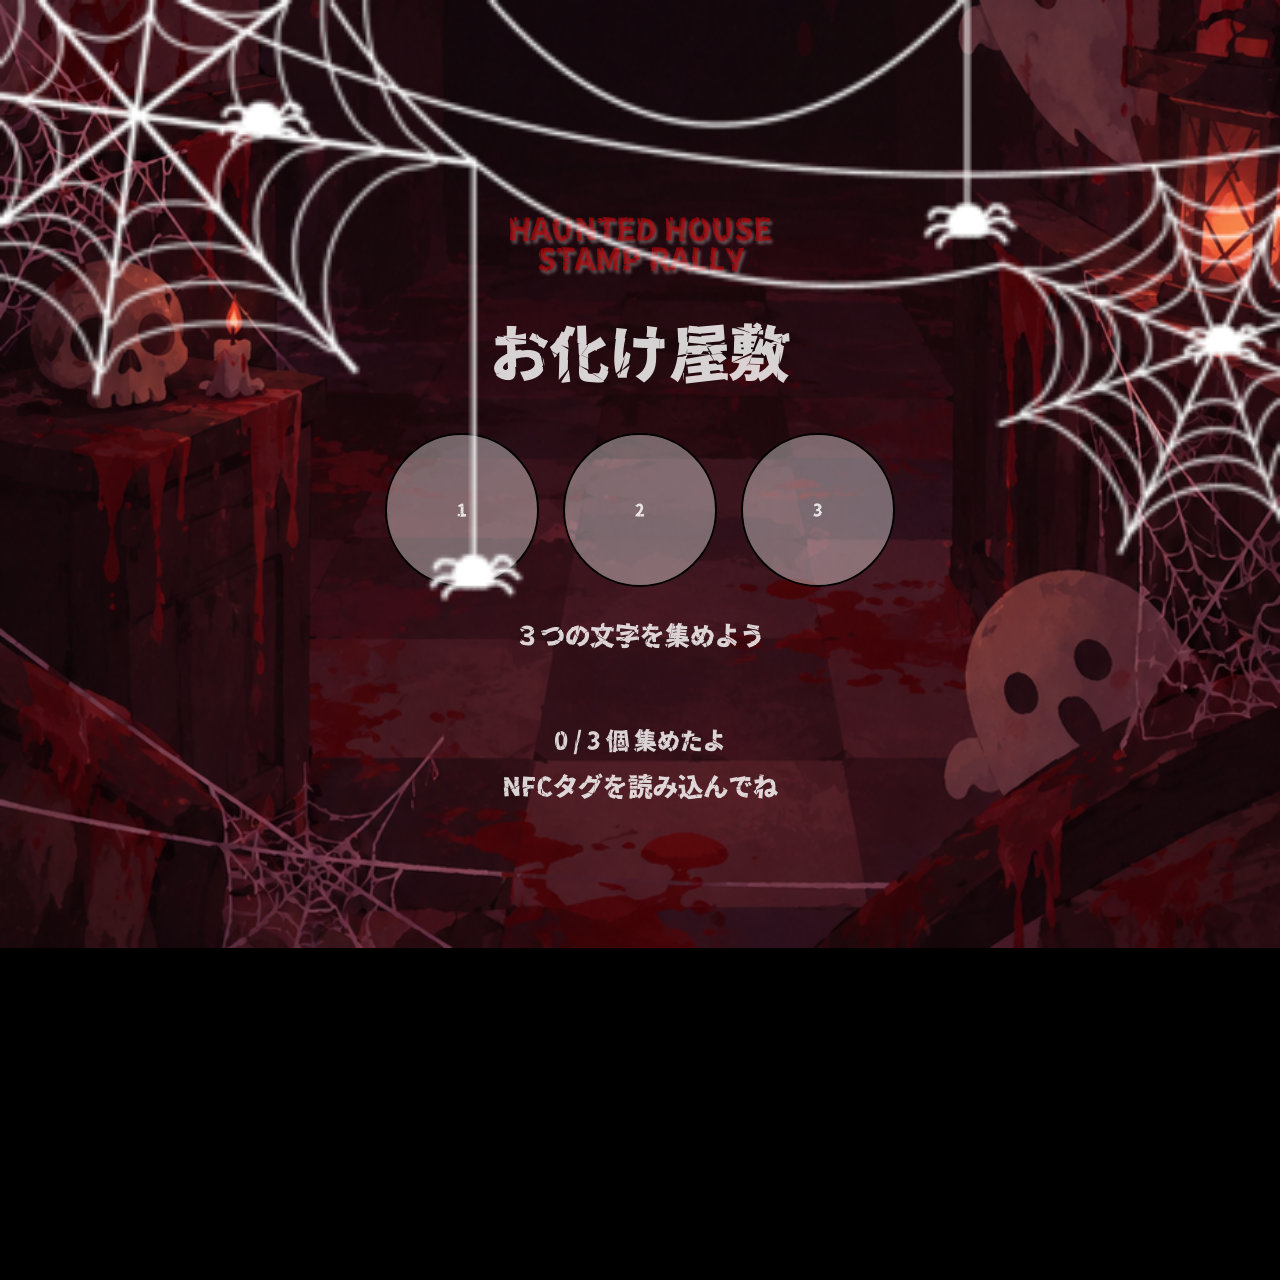
<file: index.html>
<!DOCTYPE html>
<html lang="ja">

<head>
    <meta charset="UTF-8">
    <meta name="viewport" content="width=device-width, initial-scale=1.0">
    <title>SILENT-ROOM</title>
    <link rel="stylesheet" href="./index.css">
</head>

<body>
    <img class="spiderweb" src="./photo/download (1).png" alt="蜘蛛の巣">
    <main>

        <div class="subtitle">
            HAUNTED HOUSE<br>STAMP RALLY
        </div>
        <h1 class="title" id="title">お化け屋敷</h1>
        <div class="img">
            <!-- 枠1：tag=1のときに画像を出したい場所 -->
            <div id="area-1" class="image-box">1</div>

            <!-- 枠2：tag=2のときに画像を出したい場所 -->
            <div id="area-2" class="image-box">2</div>

            <!-- 枠3：tag=3のときに画像を出したい場所 -->
            <div id="area-3" class="image-box">3</div>
        </div>
        <p class="goal">３つの文字を集めよう</p>
        <p class="hint" id="hint"></p>
        <!-- ↓これは見つけた時のメッセージが出る部分 -->
        <p class="message" id="message" aria-live="polite"></p>


        <!-- <div class="buttons" id="buttons"></div> -->
    </main>
    <script src="./index.js" defer></script>
    <!-- deferは、htmlの実行が終わる前にjsが実行するとエラーになるため、htmlが実行し終わってから実行するように -->
</body>

</html>
</file>
<file: index.css>
@font-face {
    font-family: "ZeroGothic";
    src: url("./fonts/ZeroGothic.otf") format("opentype");
}

:root {
    --txt: #f7f1ff;
    --main: #b90508ad;
    --sub: #c9c0d5;
    --bgc: #000;
}
html{
    min-height: 100%;
}
body {
    margin: 0;
    min-height: 100vh;
    display: grid;
    place-items: center;
    padding: 24px;
    background-color: #000;
    background-image: url("./photo/4806d6dd-05b6-4372-a0f2-b7a877af4ead.png");
    background-size: cover; /* 比率を保ちながら画面を覆う */
    background-position: center bottom; /* 下中央を基準に配置 */
    background-repeat: no-repeat;
    font-family: "ZeroGothic", sans-serif;
    color: #ffffffd1;
}
.spiderweb {
    position: absolute;
    top: 0;
    left: 0;
    width: 100%; /* 左右いっぱい */
    object-fit: fill; /* 比率を保たず、指定サイズいっぱいに広げる */
    z-index: 0;
    pointer-events: none; /* 画像がタップ操作を邪魔しないようにする */
}

main {
    width: min(100%, 560px);
    text-align: center;
}

.subtitle {
    color: var(--main);
    margin-top: clamp(32px, 10svh, 130px);
    font-size: 30px;
    text-shadow: 2px 3px 3px #fafafa4a;
}

.title {
    margin: clamp(24px, 5.5svh, 70px) 0;
    font-size: 60px;
}

.hint {
    font-size: 23px;
    margin-bottom: clamp(16px, 2.5svh, 30px);
}
.goal{
    margin:
        clamp(20px, 4svh, 50px)
        0
        clamp(32px, 9svh, 110px);
    font-size: 25px;
}

.img{
    display: flex;
    justify-content: center;
    gap: clamp(10px, 4vw, 24px);
}

.image-box{
    width: min(24vw, 150px);
    aspect-ratio: 1;
    flex-shrink: 0;
    display: grid;
    place-items: center;
    background-color: #ffffff5f; /* 黒い丸の中 */
    border: 2px solid #010101; /* 黒背景でも枠が見えるように縁をつける */
    border-radius: 50%; /* 正方形の枠を丸くする */
}

.image-box img {
    width: 100%;  
    height: 100%;   /* 画像の下にできる謎の数ピクセルの隙間を消す */
    aspect-ratio: 1 / 1;   /* 正方形を維持 */
    object-fit: contain;
}


/* 枠の大きさをすべて同じにする */
/* .image-box {
    width: min(27vw, 138px);
    aspect-ratio: 1;
    flex-shrink: 0;
    display: grid;
    place-items: center;
    overflow: hidden;
} */


.message {
    margin-top: clamp(16px, 2.5svh, 30px);
    font-size: 25px;
}

.buttons{
    background-color: #fff;
    padding: 10px;
}
</file>
